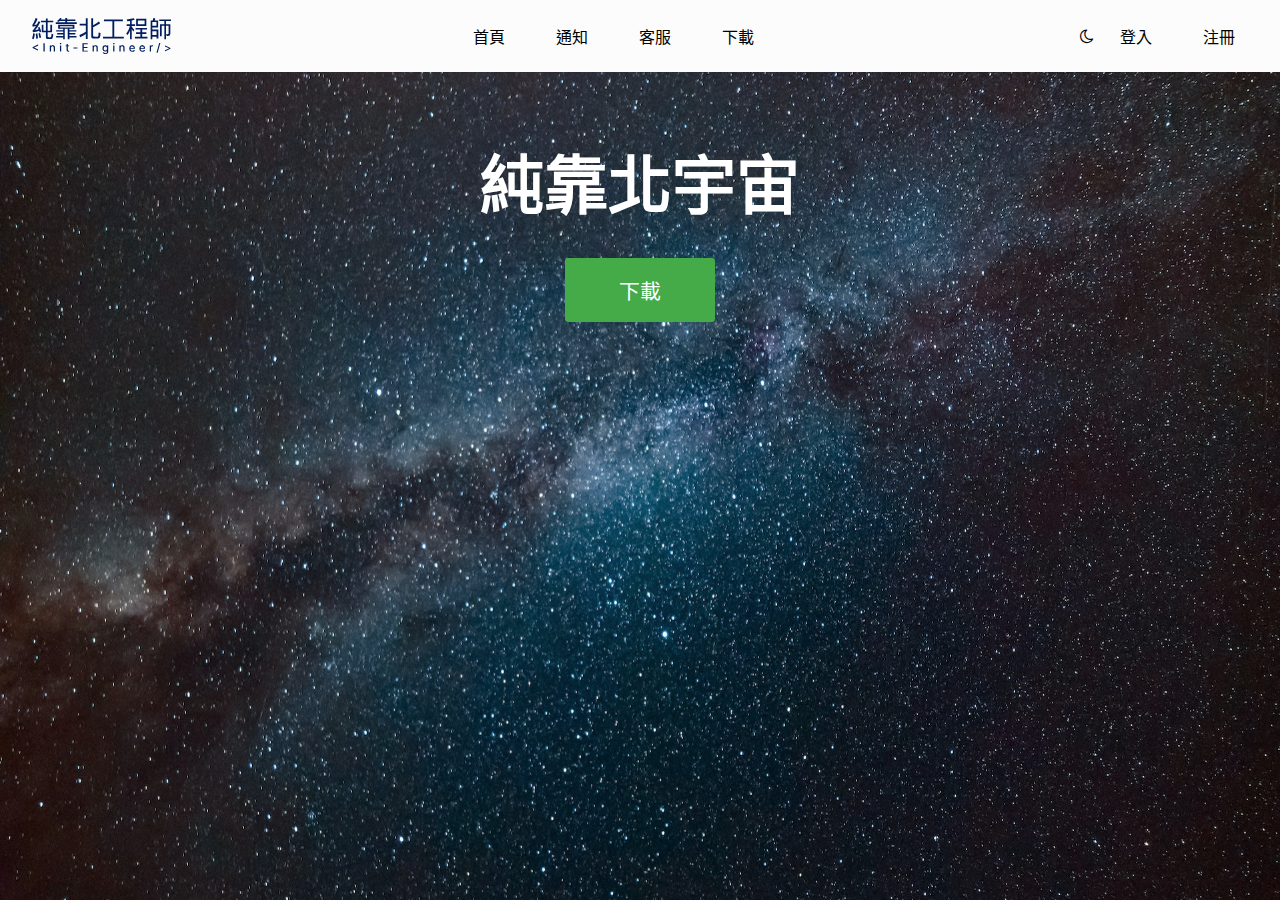
<file: init-engineer/pages/download.html>
<!DOCTYPE html>
<html lang="zh-tw">
<head>
    <meta charset="UTF-8">
    <meta http-equiv="X-UA-Compatible" content="IE=edge">
    <meta name="viewport" content="width=device-width, initial-scale=1.0">
    <title>下載</title>

    <link rel="stylesheet" href="https://cdnjs.cloudflare.com/ajax/libs/font-awesome/4.7.0/css/font-awesome.min.css">
    <link rel="stylesheet" href="../style.css">
    <link rel="stylesheet" href="../resource/download.css">
</head>
<body>
    <!-- 加載動畫 -->
    <div id="loader">
        <div class="animation-container">
            <span class="animation-letter"><純</span>
            <span class="animation-letter">靠</span>
            <span class="animation-letter">北</span>
            <span class="animation-letter">工</span>
            <span class="animation-letter">程</span>
            <span class="animation-letter">師/></span>
        </div>
        <div class="dots"></div>
    </div>

    <nav class="navbar flex-row">
        <img class="logo">
        <i class="button-menu fa fa-bars"></i>
        <ul class="navbar-links flex-row flex-center">
            <li class="navbar-link"><a href="../index.html">首頁</a></li>
            <li class="navbar-link"><a href="#">通知</a></li>
            <li class="navbar-link"><a href="#">客服</a></li>
            <li class="navbar-link"><a href="#">下載</a></li>
        </ul>
        <div class="menu flex-row">
            <div class="button-theme">
                <i class="fa flex-row flex-center" id="theme"></i>
            </div>
            <i class="button-menu fa fa-close"></i>
            <ul class="user-links flex-row">
                <li class="user-link"><a href="#">登入</a></li>
                <li class="user-link"><a href="#">注冊</a></li>
            </ul>
        </div>
    </nav>

    <img src='../resource/background.jpg' class="background">
    <section class="download">
        <div class="download-section">

            <div class="download-header">
                <p>純靠北宇宙</p>
            </div>
            <div class="download-body">
                <button class="download-btn">下載</button>
                <ul class="version-list">
                    <a href="#Windows"><li class="version">Windows</li></a>
                    <a href="#MacOS"><li class="version">MacOS</li></a>
                    <a href="#Linux"><li class="version">Linux</li></a>
                </ul>
            </div>

            <div class="download-footer">

            </div>
        </div>
    </section>

</body>
<script src="../script.js"></script>
</html>
</file>
<file: init-engineer/style.css>
/* 清除樣式 */

* {
    padding: 0;
    margin: 0;
    box-sizing: border-box;
}

body {
    transition: all .21s ease;
}

a {
    text-decoration: none;
    color: inherit;
    cursor: pointer;
}

ul {
    list-style: none;
}

button,
input,
select,
textarea {
    outline: none;
    border: none;
}

/* 變量 */
:root {

    --size-loading: 2.6rem;
    --biggest-font: 1.4rem;
    --bigger-font: 1.2rem;
    --big-font: 1rem;
    --normal-font: .8rem;
    --small-font: .6rem;
    --smaller-font: .4rem;
    --smallest-font: .2rem;

    --font-color-link-light: black;
    --font-color-link-light-hover: #001e60;

    --color-gradient-primary: #00143e;
    --color-gradient-second: #001e60;
}

:root[theme='dark'] {
    --font-color-link-light: white;
    --font-color-link-light-hover: #b3cdff;

    --color-gradient-primary: #e9f0ff;
    --color-gradient-second: #cfdeff;
}

@media screen and (max-width: 960px) {
    :root{
        --size-loading: 2.3rem;
        --biggest-font: 1.2rem;
        --bigger-font: 1rem;
        --big-font: .9rem;
        --normal-font: .7rem;
        --small-font: .5rem;
        --smaller-font: .3rem;
        --smallest-font: .1rem;
    }
}

@media screen and (max-width: 683px) {
    :root{
        --size-loading: 1rem;
        --biggest-font: 1.2rem;
        --bigger-font: 1rem;
        --big-font: .9rem;
        --normal-font: .7rem;
        --small-font: .5rem;
        --smaller-font: .3rem;
        --smallest-font: .1rem;
    }

}

/* 自定義類 */
.flex-row {
    display: flex;
    flex-direction: row;
}

.flex-column {
    display: flex;
    flex-direction: column;
}

.flex-center {
    justify-content: center;
    align-items: center;
}

/* debug */

:root[theme='dark'] body {
    background-color: #000c25;
}

/* 樣式設定 */

.navbar {
    /* position: sticky; */
    height: 8vh;
    padding: 0 2rem;
    background: #fcfcfc;
    justify-content: space-between;
    align-items: center;
    width: inherit;
}

:root[theme='dark'] .navbar {
    background: #000a20;
}

.navbar .logo {
    content: url('resource/light-logo.svg');
    height: 4vh;
    width: auto;
}

:root[theme='dark'] .navbar .logo {
    content: url('resource/dark-logo.svg');
}

.navbar .navbar-links,
.navbar .user-links {
    column-gap: 2vw;
    font-size: var(--big-font);
}
.navbar .navbar-link,
.navbar .user-link {
    padding: .4rem .8rem;
    background-image: linear-gradient(45deg, var(--color-gradient-primary), var(--color-gradient-second));
    background-size: 0 3px;
    background-position: center bottom;
    background-repeat: no-repeat;
    color: var(--font-color-link-light);
    transition: all .1s ease-in-out;
}

.navbar .navbar-link:hover,
.navbar .user-link:hover {
    background-size: 100% 3px;
    color: var(--font-color-link-light-hover);
}

.button-theme{
    padding: 0 1vw 0 3vw;
    display: flex;
    justify-content: end;
    align-items: center;
    cursor: pointer;
    color: var(--font-color-link-light);
    width: 16px;
}
.button-theme  > i::before{
    content: '\f186';
}

.button-menu{
    display: none;
    color: var(--font-color-link-light);
}

:root[theme='dark'] .button-theme > i::before {
    content: '\f185';
}
.menu{
    background-color: transparent;
}
@media screen and (max-width: 960px) {
    .button-theme{
        position: absolute;
        top: 2rem;
        right: 5rem;
    }
    .navbar-links, .user-links{
        background-color: #fcfcfc;
    }
    :root[theme='dark'] .navbar-links, :root[theme='dark'] .user-links{
        background-color: #00133c;
    }
    .navbar{
        padding: 1rem 0;
        justify-content: start;
        align-items: center;
        flex-direction: column;
    }
    .navbar-links{
        padding: .6rem 0;
        width: 100%;
        row-gap: 1.2rem;
    }
    .user-links{
        display: flex;
        flex-direction: column;
        justify-content: center;
        align-items: center;
        padding: .6rem 0;
        width: 100%;
        row-gap: 1.2rem;
    }
    .navbar-link:hover, .user-links:hover{
        color: #e9f0ff;
    }
    .menu{
        width: 100%;
    }
    .navbar.open .fa.fa-bars{
        display: none;
    }
    .fa.fa-close, .button-theme{
        position: absolute;
        top: -14rem;
    }
    .navbar-links, .menu{
        position: relative;
        left: -100%;
        display: flex;
        flex-direction: column;
        transition: all .2s ease-in-out;
    }
    .navbar.open .navbar-links,.navbar.open .menu{
        left: 0;
    }
    .button-menu{
        display: block;
        position: absolute;
        top: 1.8rem;
        right: 2rem;
    }
}
/* loader */
#loader {
    position: fixed;
    top: 0;
    left: 0;
    width: 100vw;
    height: 100vh;
    background-color: #fff;
    display: flex;
    flex-direction: column;
    justify-content: center;
    align-items: center;
    z-index: 99;
}

.animation-container {
    display: flex;
    justify-content: center;
    align-items: center;
}

.animation-letter {
    padding: 0 3rem;
    font-size: var(--size-loading);
}

.animation-letter.active {
    animation-name: scale-up-down;
    animation-duration: 3s;
    animation-timing-function: ease-in-out;
    animation-iteration-count: infinite;
}

.dots {
    font-size: var(--size-loading);
    row-gap: 2rem;
    display: flex;
    justify-content: center;
    align-items: center;
}

@media screen and (max-width: 960px) {
    .animation-letter {
        padding: 0 1.6rem;
    }
}
@media screen and (max-width: 683px) {
    .animation-letter {
        padding: 0 1.2rem;
    }
}

@keyframes scale-up-down {
    0% {
        transform: scale(1);
    }

    50% {
        transform: scale(1.8);
    }

    100% {
        transform: scale(1);
    }
}

@keyframes dot-animation {
    0% {
        content: ".";
    }

    33% {
        content: "..";
    }

    66% {
        content: "...";
    }
}

.dots::after {
    content: ".";
    animation: dot-animation 1.5s infinite;
}
</file>
<file: init-engineer/resource/download.css>
.navbar .logo {
    content: url('light-logo.svg');
    height: 4vh;
    width: auto;
}

:root[theme='dark'] .navbar .logo {
    content: url('dark-logo.svg');
}

img.background{
    z-index: -1;
    position: absolute;
    top: 0;
    width: 100%;
    height: 100vh;;
    filter: grayscale(.1);
}
.download{
    padding: 3.9rem 2rem;
    width: 100%;
}
.download-section{
    width: 100%;
    display: flex;
    flex-direction: column;
}
.download-header{
    text-align: center;
    font-weight: bold;
    font-size: 4rem;
    color: white;
    margin-bottom: 1.2rem;
}

.download .download-body{
    padding: .8rem 5rem;
    display: flex;
    flex-direction: column;
    justify-content: space-around;
    align-items: center;
    flex: none;
    text-align: center;
}
.download .download-body > button{
    transition: all .1s ease-in-out;
    font-size: 1.3rem;
    border-radius: .2rem;
    width: 10%;
    height: 4rem;
    background-color: hsl(122, 43%, 47%);
    color: white;
    border: none;
    cursor: pointer;
    min-width: 150px;
}
.download .download-body > button:hover{
    background-color: hsl(122, 52%, 49%);
}
.download .download-body > button:active{
    background-color: hsl(122, 52%, 37%);
}
.download-body .version-list{
    min-width: 150px;
    box-sizing: border-box;
    display: none;
    flex-direction: column;
    color: white;
    background-color: rgba(0, 0, 0, .3);
    width: inherit;
    transition: all .1s ease-in-out;
    width: 10%;
}
.download-body .version{
    cursor: pointer;
    font-size: 1.2rem;
    padding: 2rem 0;
    row-gap: 2.2rem;
}
.download-body .version:hover{
    background-color: rgba(0, 0, 0, .5);
}
.download-body .version:active{
    background-color: rgba(0, 0, 0, .7);
}
.download-body .version-list.show{
    display: flex;
}
.download-body .version-list .version{
    width: 100%;
}
</file>
